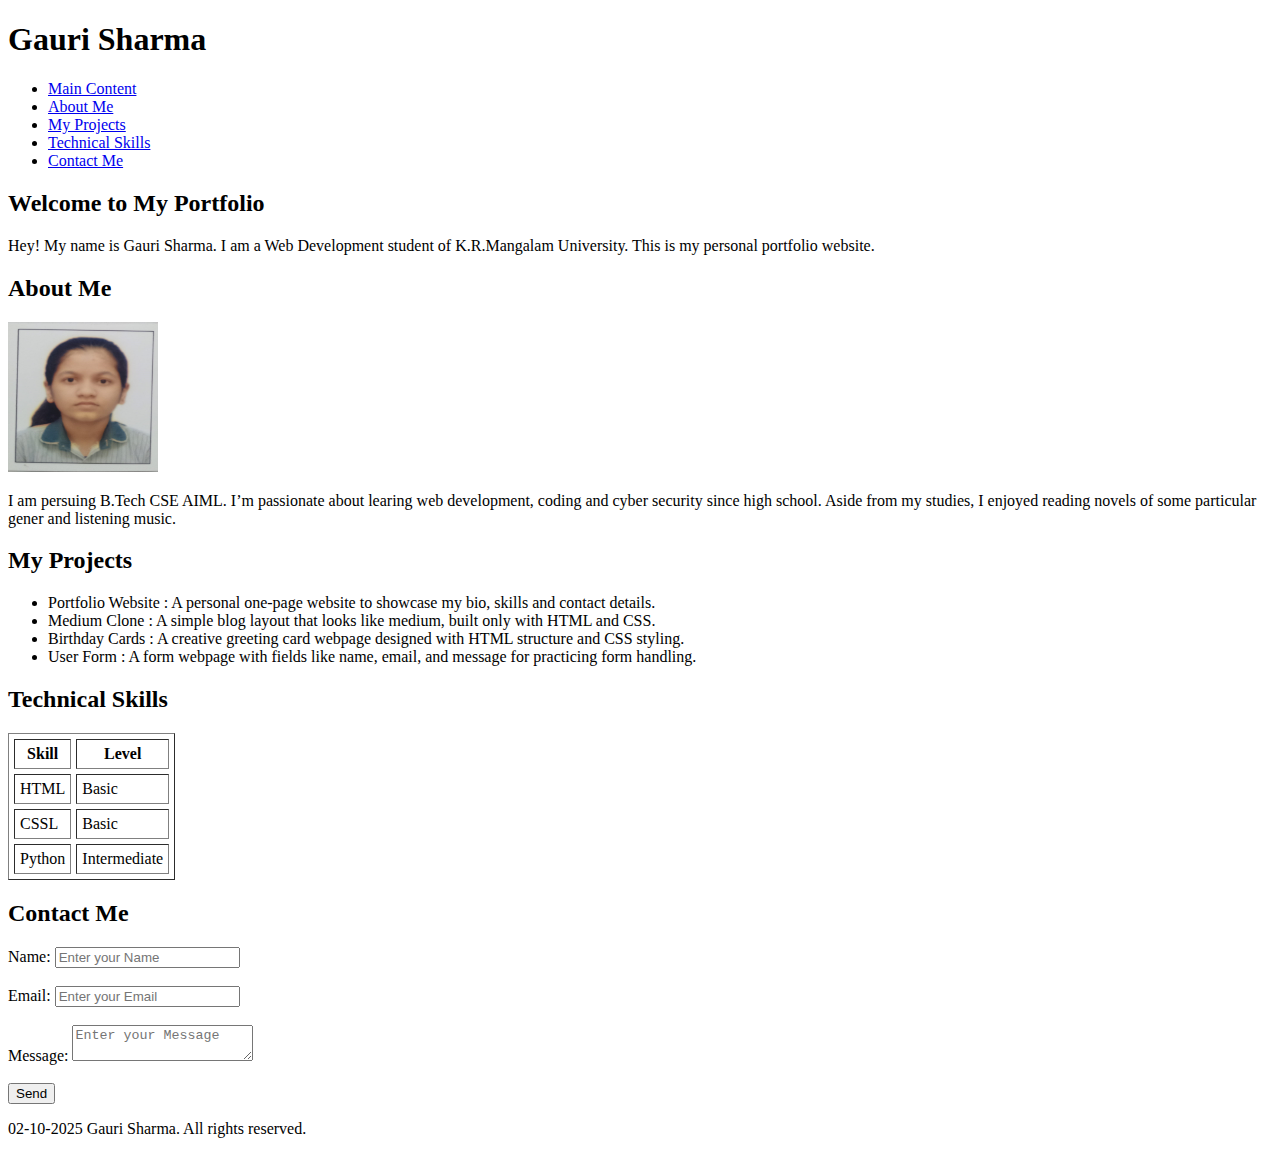
<file: index.html>
<!DOCTYPE html>
<html lang="en">
    <head>
        <meta charset="UTF-8">
        <meta name="viewport" content="width=device-width, initial-scale=1.0">
        <title>Gauri Sharma Portfolio</title>
    </head>
    
    <body>

        <header>
            <h1>Gauri Sharma</h1>

            <nav>
                <ul>
                <li><a href="#Main Content">Main Content</a></li>
                <li><a href="#About Me">About Me</a></li>
                <li><a href="#Projects">My Projects</a></li>
                <li><a href="#Technical Skills">Technical Skills</a></li>
                <li><a href="#Contact Me">Contact Me</a></li>
            </ul>

            </nav>

        </header>
        
        <main id="Main Content">
            <section>

                <h2>Welcome to My Portfolio</h2>
                
                <p>Hey! 
                My name is Gauri Sharma. I am a Web Development student of K.R.Mangalam University. This is my personal portfolio website.</p>
                
                <h2 id="About Me">About Me</h2>
                
                <img src="/Photograph.jpeg" alt="Gauri Sharma Profile Image" height="150px" width="150px">
                <p>I am persuing B.Tech CSE AIML. I’m passionate about learing web development, coding and cyber security since high school.
                    Aside from my studies, I enjoyed reading novels of some particular gener and listening music. 
                    
                <h2 id="Projects"> My Projects</h2>
                <ul>
                    <li>Portfolio Website : A personal one-page website to showcase my bio, skills and contact details.</li>
                    <li>Medium Clone : A simple blog layout that looks like medium, built only with HTML and CSS.</li>
                    <li>Birthday Cards : A creative greeting card webpage designed with HTML structure and CSS styling.</li>
                    <li>User Form : A form webpage with fields like name, email, and message for practicing form handling.</li>
                </ul>
            
            </section>
            
            <h2 id="Technical Skills">Technical Skills</h2>
            
            <table border="1" cellpadding="5" cellspacing="5">
                
                <thead>
                    <tr>
                        <th>Skill</th>
                        <th>Level</th>
                    </tr>
                </thead>
                
                <tbody>

                    <tr>
                        <td>HTML</td>
                        <td>Basic</td>
                    </tr>

                    <tr>
                        <td>CSSL</td>
                        <td>Basic</td>
                    </tr>

                    <tr>
                        <td>Python</td>
                        <td>Intermediate</td>
                    </tr>

                </tbody>

            </table>

            <h2 id="Contact Me">Contact Me</h2>
            
            <form>
                <label for="name">Name:</label>
                <input type="text" id="name" placeholder="Enter your Name" required>
                <br>
                <br>
                <label for="Email">Email:</label>
                <input type="email" id="email" placeholder="Enter your Email" required>
                <br>
                <br>
                <label for="Message">Message:</label>
                <textarea name="Message" id="Message" placeholder="Enter your Message"></textarea>
                <br>
                <br>
                <button type="submit">Send</button>

            </form>
            <footer>
                <p>02-10-2025 Gauri Sharma.
                     All rights reserved.</p>
        </footer>

        </main>

    </body>

</html>
</file>
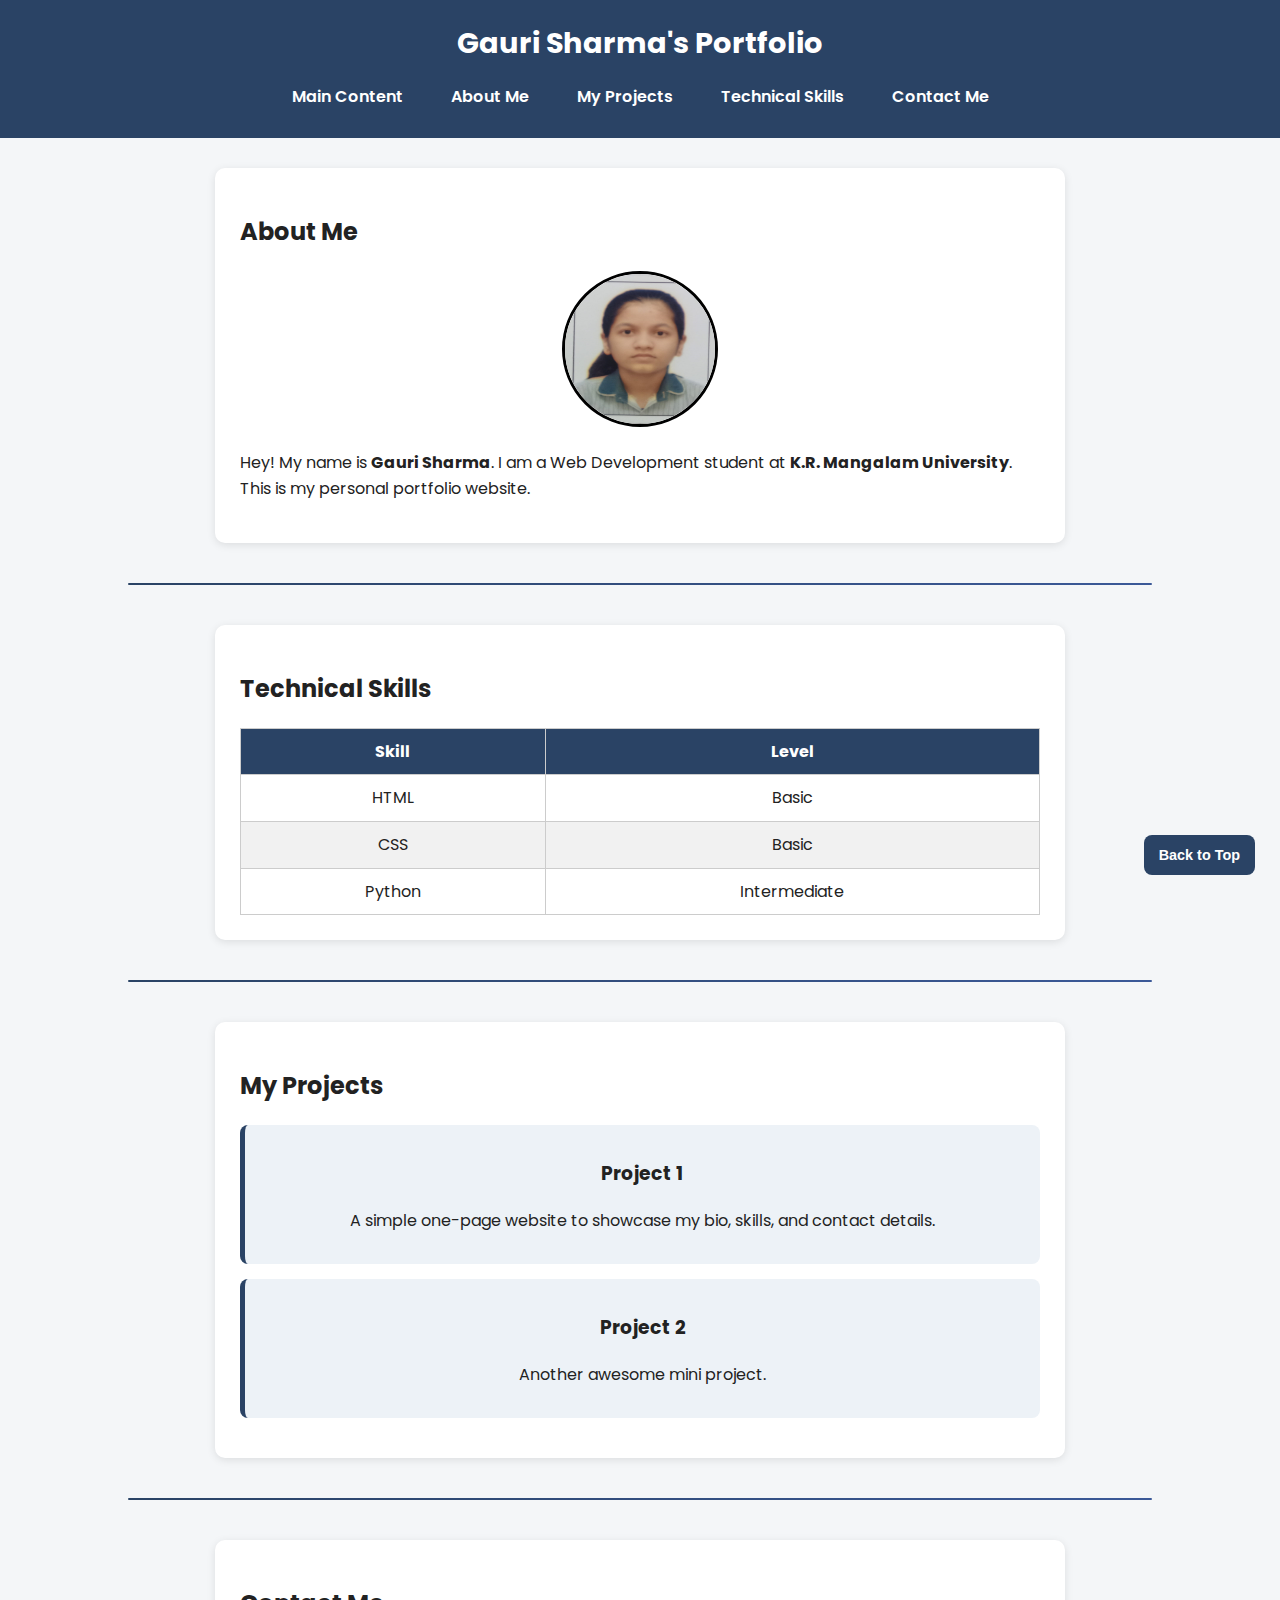
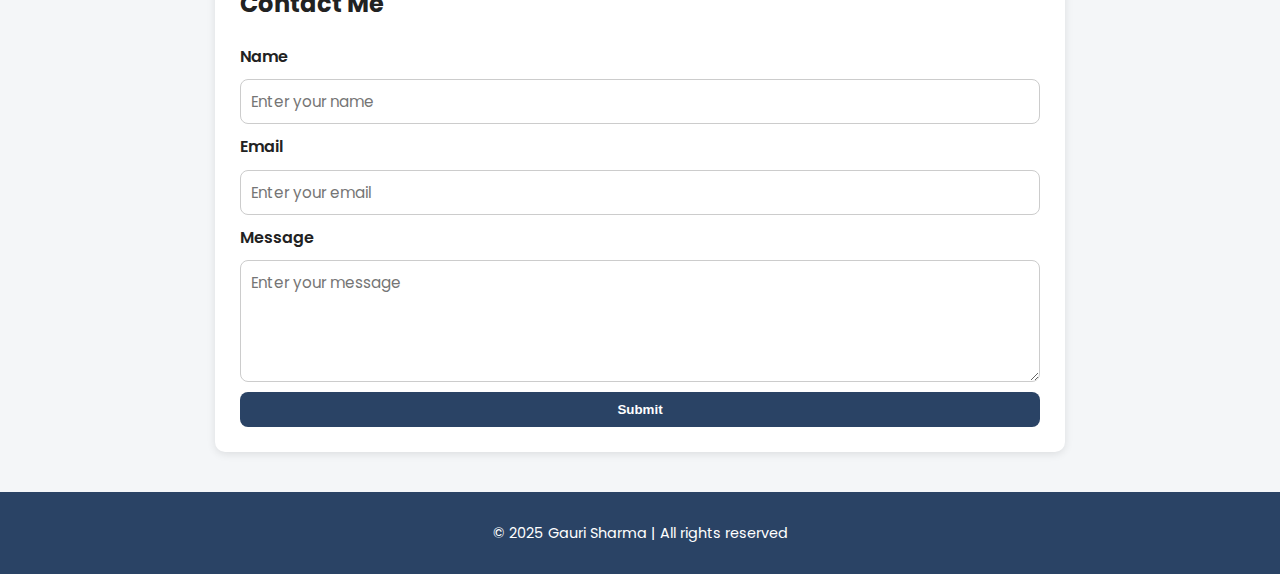
<file: Lab2/index.html>
<!DOCTYPE html>
<html lang="en">
    <head>
        <meta charset="UTF-8">
        <meta name="viewport" content="width=device-width, initial-scale=1.0">
        <title>Gauri Sharma Portfolio</title>
        <link rel="stylesheet" href="style.css">
    </head>
    
    <body>
        <header>
            <h1>Gauri Sharma's Portfolio</h1>
            
            <nav>
                <ul>
                    <a href="#Main-Content">Main Content</a>
                    <a href="#About-Me">About Me</a>
                    <a href="#Projects">My Projects</a>
                    <a href="#Technical-Skills">Technical Skills</a>
                    <a href="#Contact-Me">Contact Me</a>
                </ul>
            </nav>
        </header>
        
        <main id="Main-Content">
            <section id="About-Me">
                <h2>About Me</h2>
                <div class="profile-image">
                    <img src="Photograph.jpeg" alt="Portrait of Gauri Sharma" height="150" width="150">
                </div>
                <p>Hey! My name is <strong>Gauri Sharma</strong>. I am a Web Development student at <strong>K.R. Mangalam University</strong>. This is my personal portfolio website.</p>
            </section>
            
            <hr>
            
            <section id="Technical-Skills">
                <h2>Technical Skills</h2>
                <table cellpadding="5" cellspacing="5">
                    <thead>
                        <tr>
                            <th>Skill</th>
                            <th>Level</th>
                        </tr>
                    </thead>
                    <tbody>
                        <tr>
                            <td>HTML</td>
                            <td>Basic</td>
                        </tr>
                        <tr>
                            <td>CSS</td>
                            <td>Basic</td>
                        </tr>
                        <tr>
                            <td>Python</td>
                            <td>Intermediate</td>
                        </tr>
                        

                    </tbody>
                </table>
            </section>
            
            <hr>
            
            <section id="Projects">
                <h2>My Projects</h2>
                <div class="project-box">
                    <h3>Project 1</h3>
                    <p>A simple one-page website to showcase my bio, skills, and contact details.</p>
                </div>
                <div class="project-box">
                    <h3>Project 2</h3>
                    <p>Another awesome mini project.</p>
                </div>
            </section>
            <hr>
            <section id="Contact-Me">
                <h2>Contact Me</h2>
                <form>
                    <label for="name">Name</label>
                    <input type="text" id="name" placeholder="Enter your name" >
                    
                    <label for="email">Email</label>
                    <input type="email" id="email" placeholder="Enter your email" >
                    <label for="message">Message</label>
                    
                    <textarea id="message" placeholder="Enter your message"></textarea>

                    <button type="submit">Submit</button>
                    <button onclick="topFunction()" id="myBtn" title="Go to top">Back to Top</button>
                </form>
            </section>
        </main>

        <footer>
            <p> &copy; 2025 Gauri Sharma | All rights reserved</p>
        </footer>

    </body>
</html>
</file>
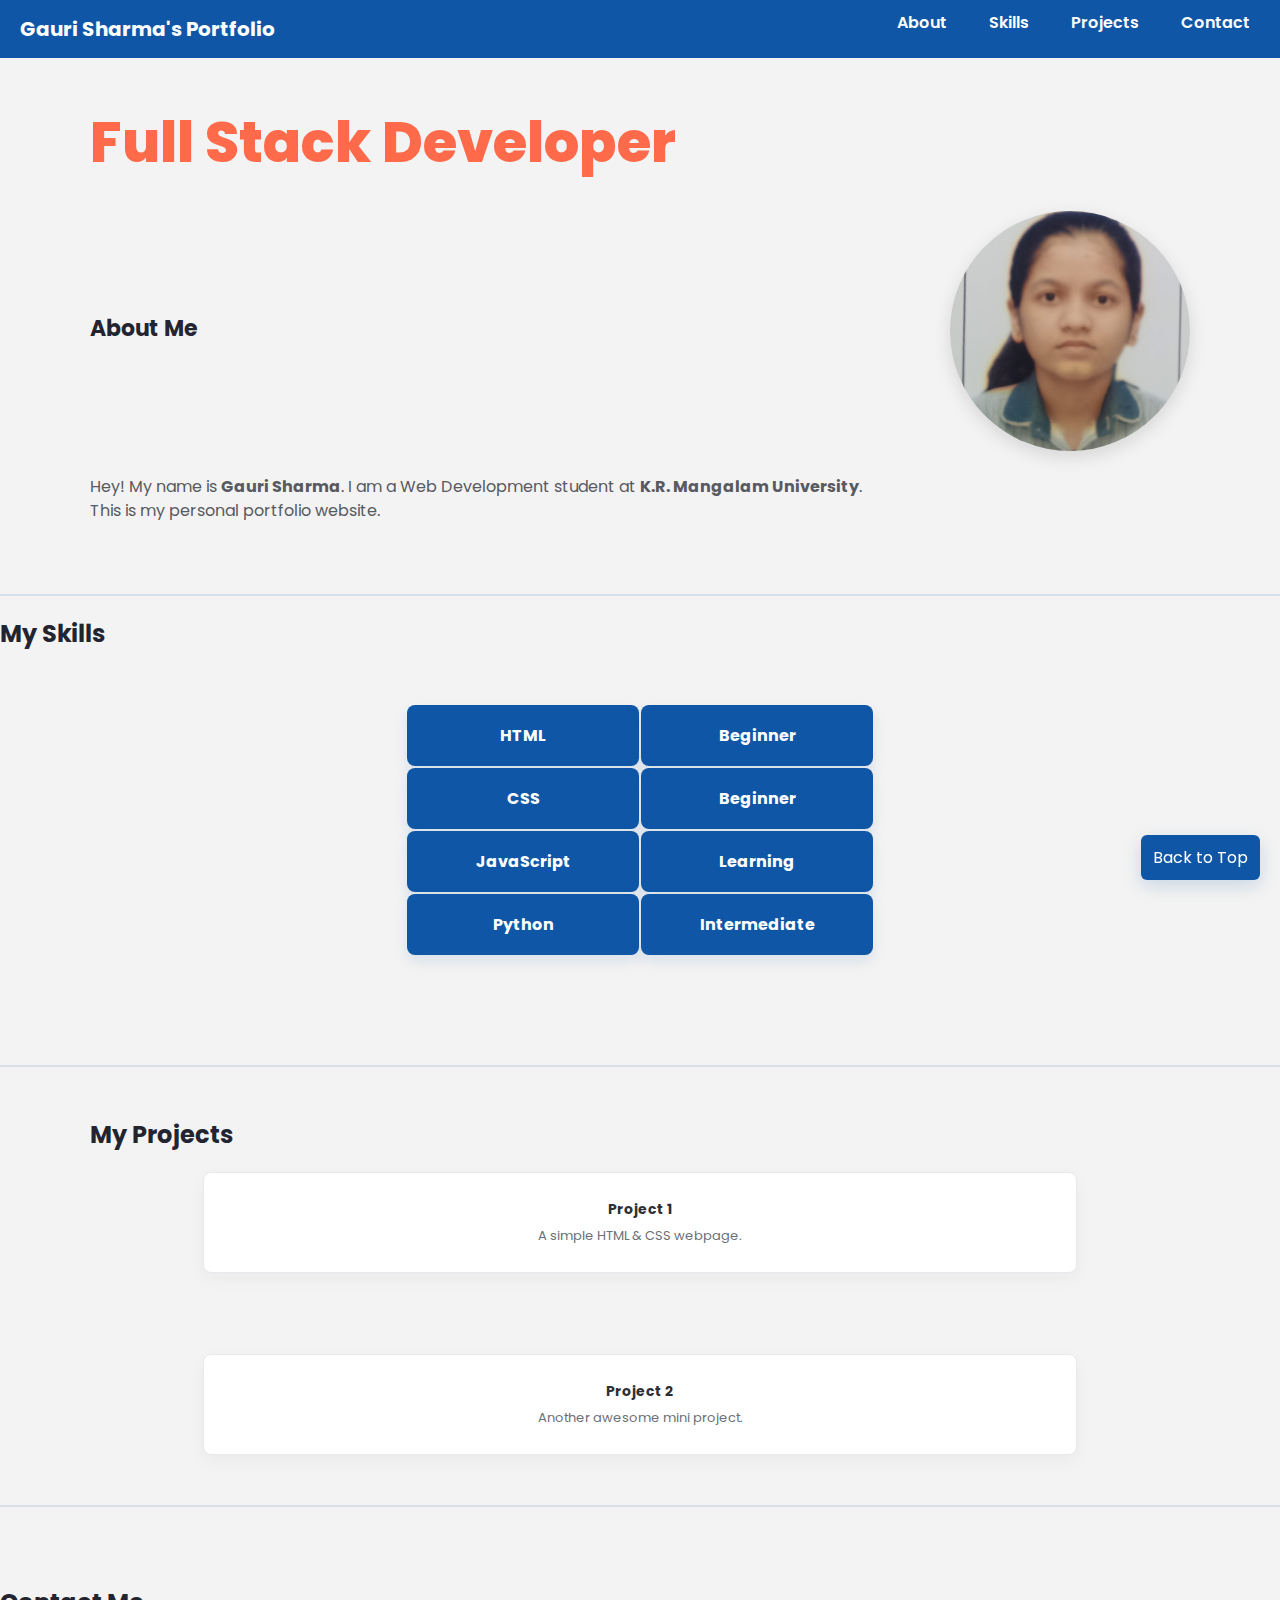
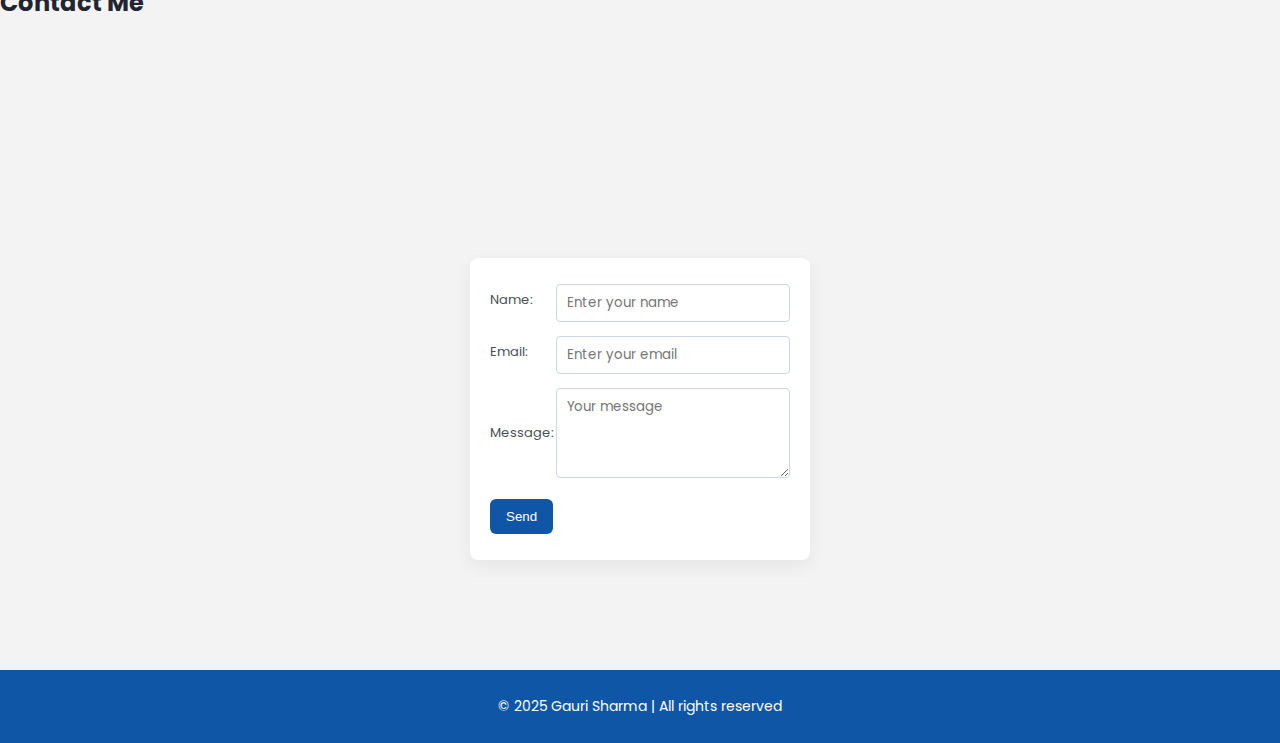
<file: lab3.html>
<!DOCTYPE html>
<html lang="en">
    <head>
        <meta charset="UTF-8">
        <meta name="viewport" content="width=device-width, initial-scale=1.0">
        <title>Gauri Sharma's Portfolio</title>
        <link href="https://fonts.googleapis.com/css2?family=Poppins:wght@400;600&display=swap" rel="stylesheet">
        <link rel="stylesheet" href="styles.css">
    </head>
    <body>
        <header>
            <h1>Gauri Sharma's Portfolio</h1>
            <nav>
                <ul>
                    <li><a href="#about">About</a></li>
                    <li><a href="#skills">Skills</a></li>
                    <li><a href="#projects">Projects</a></li>
                    <li><a href="#contact">Contact</a></li>
                </ul>
            </nav>
        </header>
        
        <section id="about">
            <h2>About Me</h2>
            <img src="/Photograph.jpeg" alt="Gauri" width="200" height="200">
            <p>
            Hey! My name is <strong>Gauri Sharma</strong>. I am a Web Development student at <strong>K.R. Mangalam University</strong>. This is my personal portfolio website.
            </p>
        </section>
        <br>
        <hr>

        <section>
            <h2>My Skills</h2>
            <table id="skills"  align="center">
                <tr>
                    <th>Skills</th>
                    <th>Level</th>
                </tr>
        
                <tr>
                    <td>HTML</td>
                    <td>Beginner</td>
                </tr>
                <tr>
                    <td>CSS</td>
                    <td>Beginner</td>
                </tr>
                <tr>
                    <td>JavaScript</td>
                    <td>Learning</td>
                </tr>
                <tr>
                    <td>Python</td>
                    <td>Intermediate</td>
                </tr>
            </table>
        </section>
        <br>
        <br>
        <hr>

        <section id="projects">
            <h2>My Projects</h2>
            <div class="projects-container">
                <div class="project-box">
                    <h3>Project 1</h3>
                    <p>A simple HTML & CSS webpage.</p>
                </div>
                <br>
    
                <div class="project-box">
                    <h3>Project 2</h3>
                    <p>Another awesome mini project.</p>
                </div>
            </div>
        </section>

        <hr>
        <br><br>
        <main id="contact">
            <h2>Contact Me</h2>
            <table id="forms"  align="center">
                <form>
                    <tr>
                        <td><label for="name">Name:</label></td><br>
                        <td><input type="text" id="name" name="name" placeholder="Enter your name" required></td>
                    </tr>
                    <br><br>

                    <tr>
                        <td><label for="email">Email:</label></td><br>
                        <td><input type="email" id="email" name="email" placeholder="Enter your email" required></td>
                    </tr>
                    <br><br>

                    <tr>
                        <td><label for="message">Message:</label></td>
                        <td><textarea id="message" name="message" rows="5" placeholder="Your message" required></textarea>
                        </td>
                    </tr>
                    <br><br>

                    <tr>
                        <td colspan="2" ><button type="submit" class="btn">Send</button></td>
                    </tr>
                </form>
            </table>
        </main>
        
        <a href="#top" id="backToTop" class="btn"> Back to Top</a><br><br>
        <footer>
            <p> &copy; 2025 Gauri Sharma | All rights reserved</p>
        </footer>
    </body>
</html>
</file>
<file: Lab2/style.css>
/*Google Font Import & Base Setup*/
@import url('https://fonts.googleapis.com/css2?family=Poppins:wght@400;600&display=swap');

body {
  font-family: 'Poppins', sans-serif;
  margin: 0;
  padding: 0;
  background-color: #f4f6f8;
  color: #222;
  line-height: 1.6;
}

/*Header and Navigation Bar*/
header {
  background-color: #2a4365; 
  color: white;
  padding: 20px 0;
  text-align: center;
  position: sticky;
  top: 0;
}

header h1 {
  margin: 0;
  font-size: 1.8rem;
}

nav ul {
  list-style: none;
  padding: 0;
  margin: 10px 0 0 0;
  display: flex;
  justify-content: center;
  gap: 20px;
}

nav a {
  color: white;
  text-decoration: none;
  font-weight: 600;
  padding: 8px 14px;
  border-radius: 6px;
}

nav a:hover {
  background-color: #3b5998;
}

/*Section Styling*/
section {
  background-color: #fff;
  margin: 30px auto;
  padding: 25px;
  border-radius: 10px;
  max-width: 800px;
  box-shadow: 0 2px 8px rgba(0, 0, 0, 0.1);
}

/*Profile Image*/
.profile-image {
  text-align: center;
  margin-bottom: 15px;
}

.profile-image img {
  border-radius: 50%;
  border: 3px solid #000;
}

/*Table Styling*/
table {
  width: 100%;
  border-collapse: collapse;
  margin-top: 15px;
}

th, td {
  border: 1px solid #ccc;
  padding: 10px;
  text-align: center;
}

th {
  background-color: #2a4365;
  color: white;
}

tr:nth-child(even) {
  background-color: #f1f1f1;
}

/*Project Boxes*/
.project-box {
  background-color: #edf2f7;
  padding: 15px;
  margin-bottom: 15px;
  border-left: 5px solid #2a4365;
  border-radius: 8px;
  text-align: center;
}

/*Contact Form*/
form {
  display: flex;
  flex-direction: column;
  gap: 10px;
}

label {
  font-weight: 600;
}

input, textarea {
  padding: 10px;
  border: 1px solid #ccc;
  border-radius: 8px;
  font-family: 'Poppins', sans-serif;
  font-size: 0.95rem;
}

textarea {
  height: 100px;
  resize: vertical;
}

/*Buttons*/
button {
  background-color: #2a4365;
  color: white;
  border: none;
  padding: 10px 15px;
  border-radius: 8px;
  font-weight: 600;
}

button:hover {
  background-color: #3b5998;
}

/*Back to Top Button*/
#myBtn {
  position: fixed;
  bottom: 25px;
  right: 25px;
  
  padding: 12px 15px;
  font-size: 0.9rem;
  background-color: #2a4365;
  color: #fff;
}

/*HR Styling*/
hr {
  border: 0;
  height: 2px;
  background: linear-gradient(to right, #2a4365, #3b5998);
  margin: 40px auto;
  width: 80%;
  border-radius: 3px;
}

/*Footer Styling*/
footer {
  background-color: #2a4365;
  color: white;
  text-align: center;
  padding: 15px 0;
  margin-top: 40px;
  font-size: 0.9rem;
}
</file>
<file: styles.css>
body {
  font-family: 'Poppins', sans-serif;
  color: #222530;
  background-color: #f3f3f3;
  margin: 0;
  -webkit-font-smoothing: antialiased;
}


header { background-color: #0f57a6; color: #fff; position: sticky; top: 0; z-index: 50; }
h1 { margin: 0; padding: 0.875rem 1.25rem; display: inline-block; font-size: 1.25rem; font-weight: 700; }
nav { float: right; }
nav ul { list-style: none; margin: 0; padding: 0; display: flex; align-items: center; }
nav li { margin-right: 1.125rem; }
nav a { color: #fff; text-decoration: none; padding: 0.625rem 0.75rem; display: inline-block; font-weight: 600; }
hr { border: 0; border-top: 0.125rem solid rgba(15,87,166,0.12); margin: 2re }
#about{ max-width: 68.75rem; margin: 1.25rem auto; padding: 1.125rem 1.875rem; display: grid; grid-template-columns: 1fr 17.5rem; align-items: center; gap: 1.125rem; }

#about h2, #about p, #about::before, #about::after { grid-column: 1; justify-self: start; }
#about img { grid-column: 2; justify-self: end; border-radius: 50%; width: 15rem; height: 15rem; object-fit: cover; box-shadow: 0 0.375rem 1.125rem rgba(10,10,20,0.12); }

#about h2{ margin: 0 0 0.375rem 0; font-size: 1.375rem;  }
#about p{ color: #575a61; line-height: 1.5; max-width: 40; margin: 0.375rem 0 0 0; }


#about::before{ content: 'Full Stack Developer'; display: block; font-size: 3.5rem; font-weight: 800; color: #ff6b4a; margin: 0.25rem 0 0.5rem 0; }



#skills{ width: 90%; margin: 3.125rem auto; display: flex; justify-content: center; gap: 1.5rem; border: none; }
#skills th{ display: none; }
#skills td{ background: #0f57a6; color: #fff; padding: 1.125rem 2.25rem; border-radius: 0.5rem; min-width: 10rem; text-align: center; font-weight: 700; box-shadow: 0 0.375rem 0.875rem rgba(15,87,166,0.12); }




#projects { text-align: left; max-width: 68.75rem; margin: 3.125rem auto; padding: 0 1.875rem}
.projects-container { display: flex; flex-direction: column; gap: 1.75rem; align-items: center; }
.project-box {background-color: #fff; padding: 1.625rem; width: 100%; max-width: 51.25rem;border-radius: 0.5rem; border: 0.0625rem solid #e7e9ee; box-shadow: 0 0.375rem 1.125rem rgba(10,10,20,0.04); }
.project-box h3{ text-align: center; margin: 0 0 0.375rem 0;font-size: 0.875rem;color: #2d2f35; } 
.project-box p{ text-align: center; color: #6b6f77;font-size: 0.8125rem; margin: 0;}


#forms{ width: 21.25rem; margin: 1.125rem auto 3.75rem; background: #fff; padding: 1.125rem; border-radius: 0.5rem; box-shadow: 0 0.375rem 1.25rem rgba(10,10,20,0.06); }
#forms input, #forms textarea{ width: 100%; padding: 0.5rem 0.625rem; border: 0.0625rem solid #cbd6e6; border-radius: 0.25rem;box-sizing: border-box; font-family: inherit; }
#forms label{ display:block; font-size: 0.8125rem; color: #4b4f56; margin-bottom: 0.375rem; }
#message{ height: 5.625rem;}
.btn { background-color: #0f57a6; color: white; padding: 0.625rem 1rem; border: none; border-radius: 0.375rem; cursor: pointer; display: inline-block; }

#forms td { border: none; padding: 0.375rem 0; }



#backToTop { position: fixed; bottom: 1.25rem; right: 1.25rem; background: #0f57a6; color: #fff; padding: 0.625rem 0.75rem; border-radius: 0.375rem; text-decoration: none; box-shadow: 0 0.375rem 1.125rem rgba(15,87,166,0.18);}



footer { text-align: center; background-color: #0f57a6; color: white; padding: 0.75rem 0.5rem; font-size: 0.875rem; }


@media (max-width: 56.25rem){
  #about{ grid-template-columns: 1fr; text-align: center; }
  #about img{ grid-column: 1; justify-self: center; margin: 0.875rem 0 0 0; }
  #about::before{ font-size: 1.75rem; }
  #about::after{ font-size: 2.125rem; }
  nav{ float: none; display: block; text-align: center; }
  nav ul{ justify-content: center; }
  #skills{ flex-direction: column; }
  #skills td{ min-width: auto; width: 16.25rem; }
}
</file>
